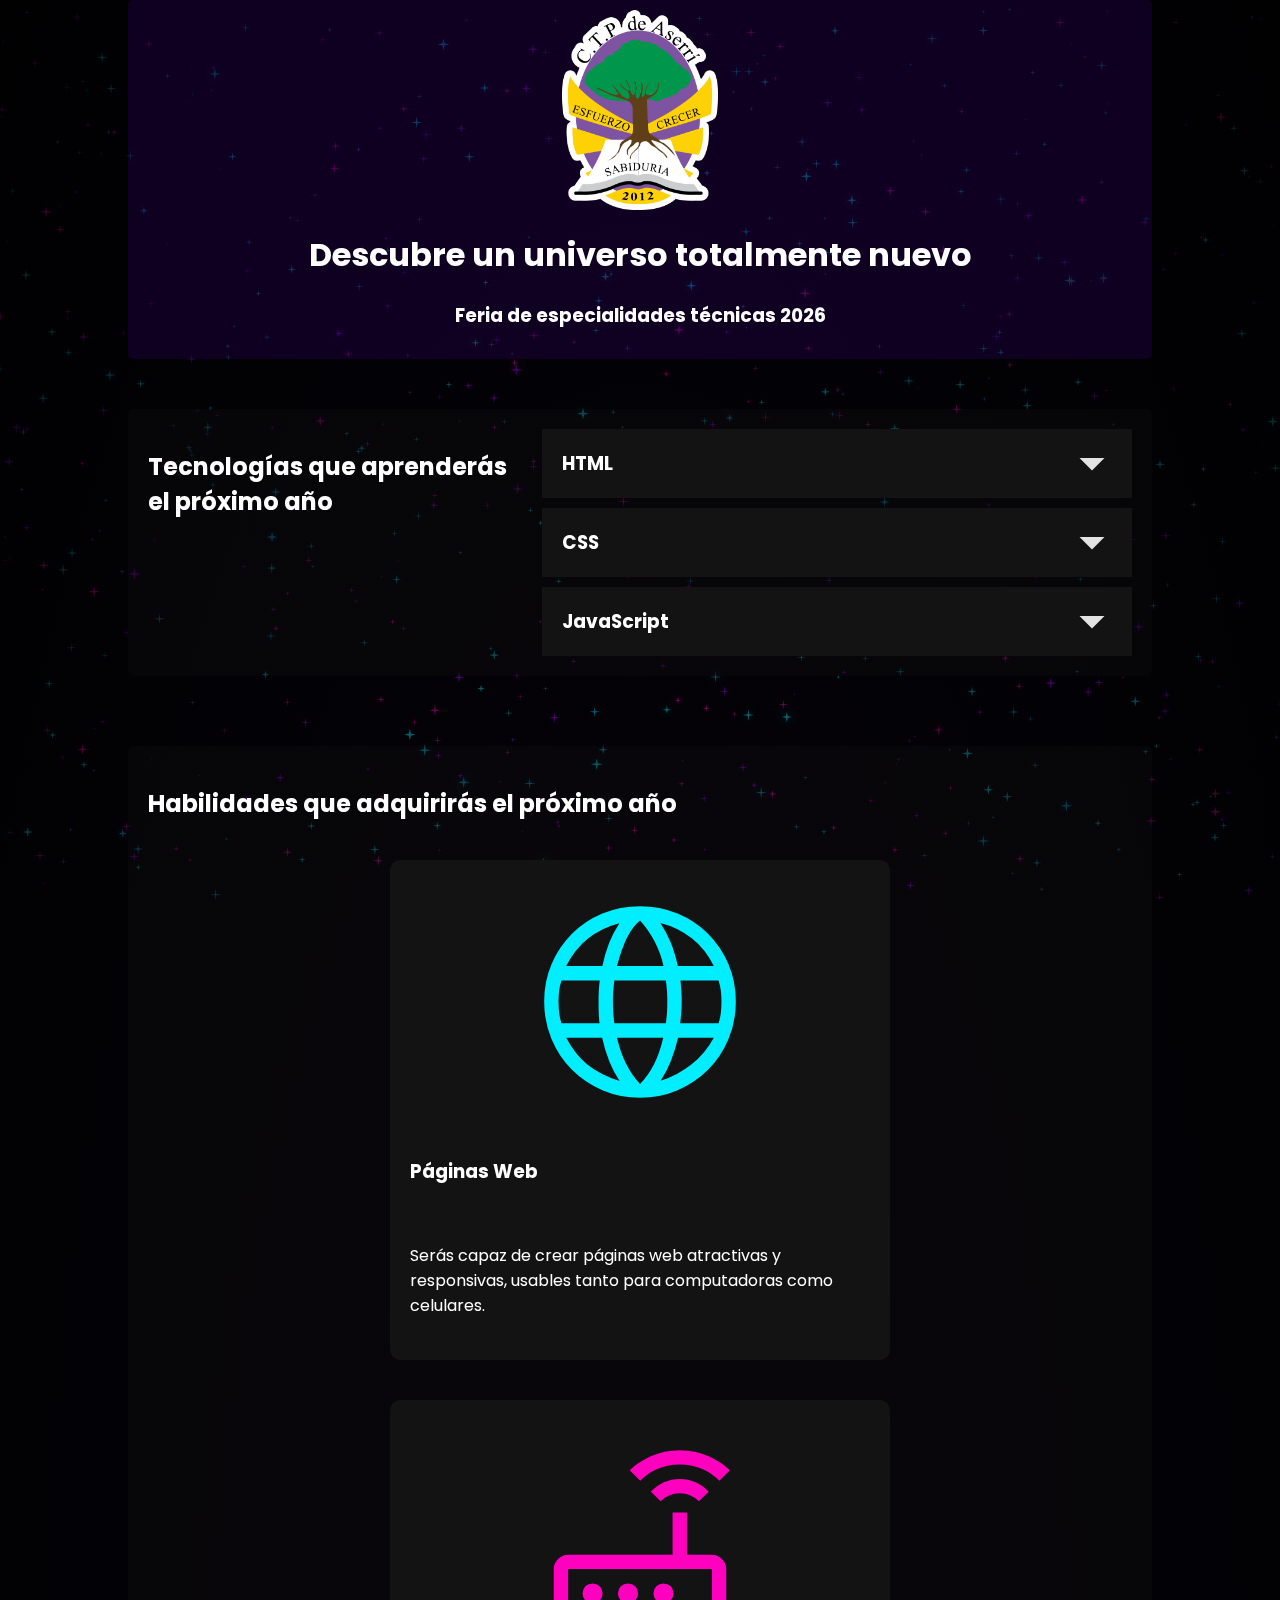
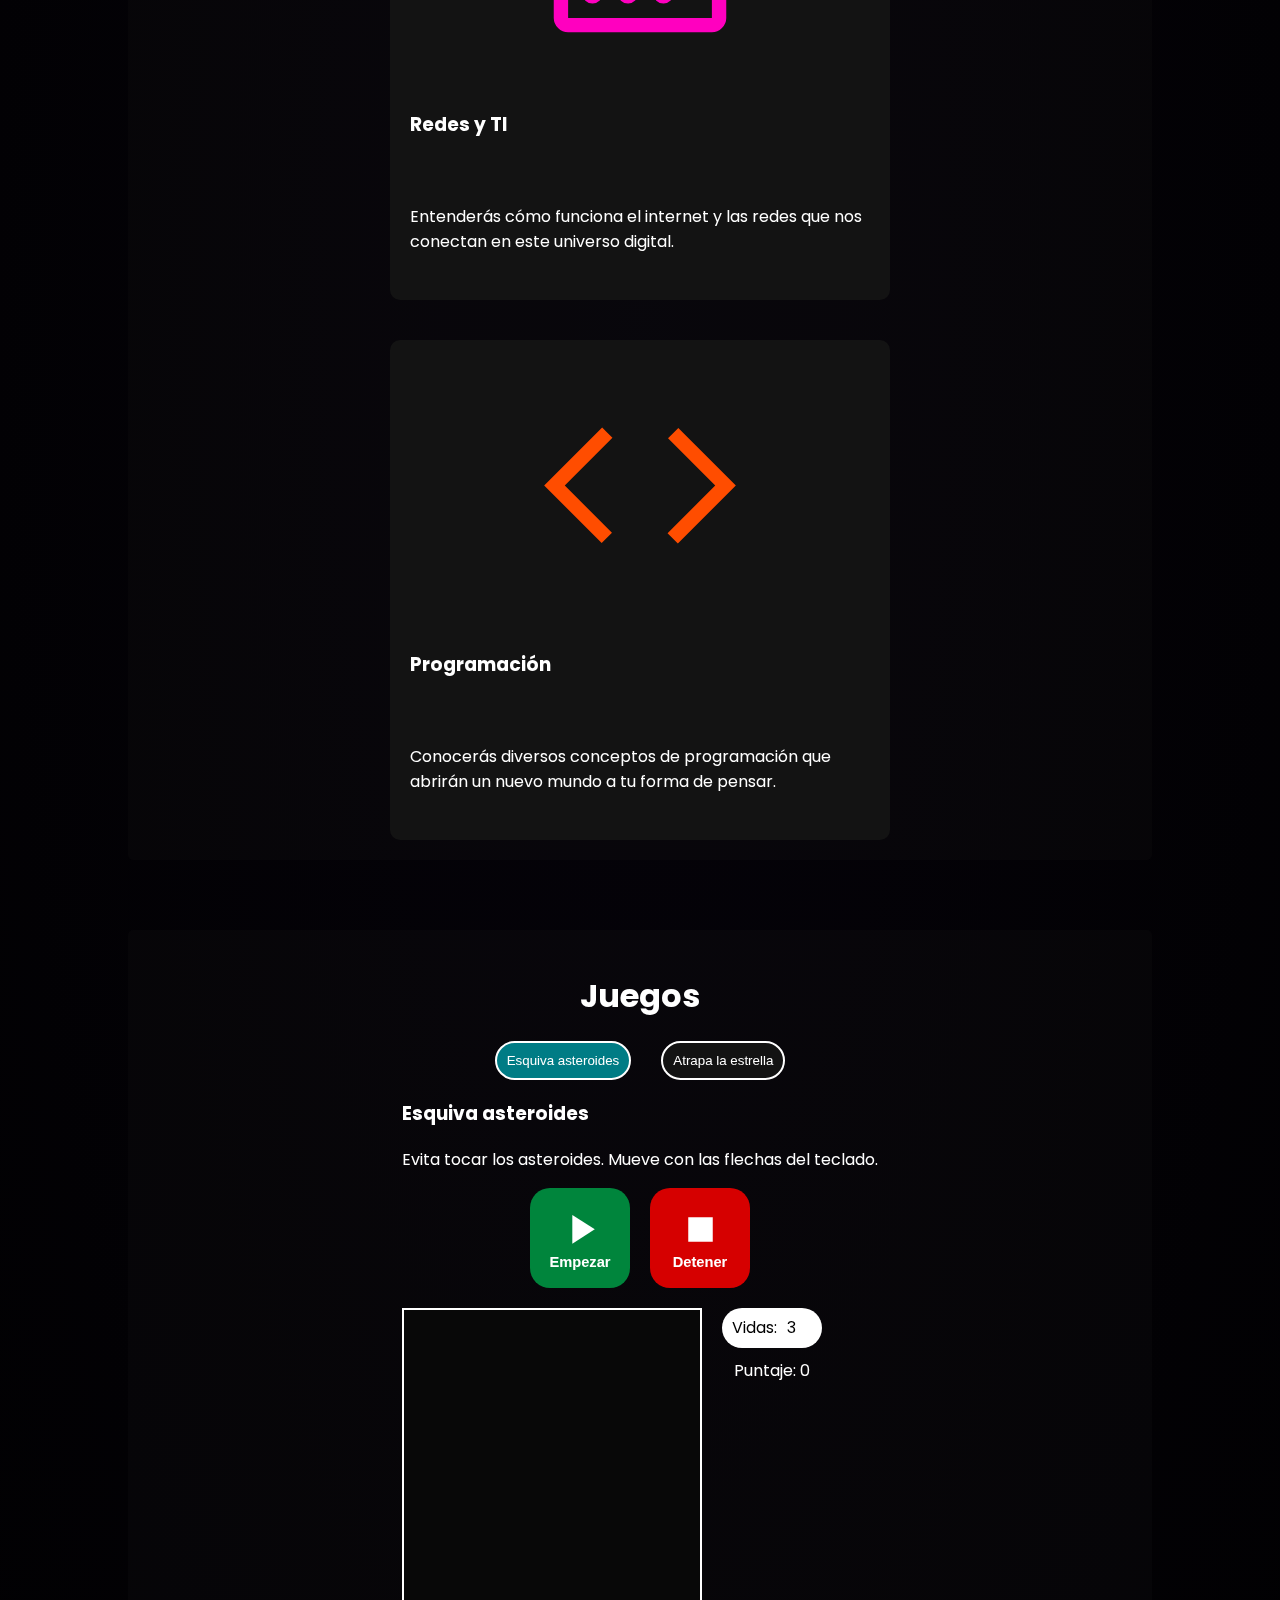
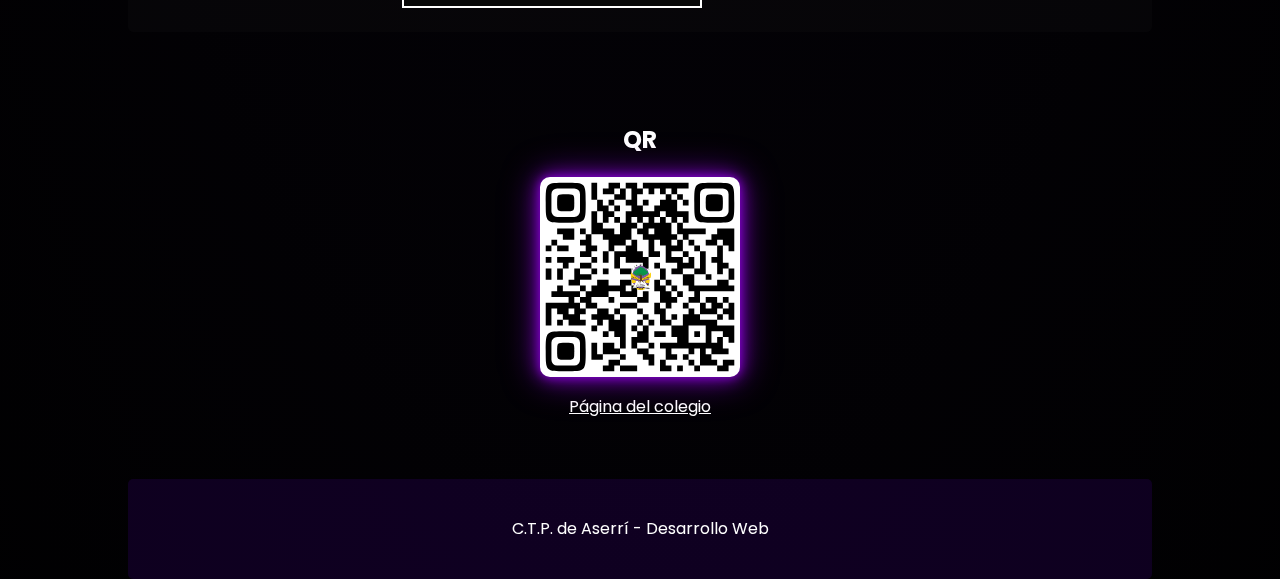
<file: index.html>
<!DOCTYPE html>
<html lang="en">

<head>
    <meta charset="UTF-8" />
    <meta name="viewport" content="width=device-width, initial-scale=1.0" />
    <title>Document</title>
    <link rel="stylesheet" href="styles.css" />
</head>

<body>
    <canvas id="stars-background"></canvas>
    <header>
        <div id="logo">
            <img src="img/logo.png" alt="logo" />
        </div>
        <div>
            <h1>Descubre un universo totalmente nuevo</h1>
            <h3>Feria de especialidades técnicas 2026</h3>
        </div>
    </header>
    <div id="technologies" class="section">
        <div class="left">
            <h2>Tecnologías que aprenderás el próximo año</h2>
        </div>
        <div class="right">
            <div class="dropdown">
                <div class="title">
                    <h3>HTML</h3>
                </div>
                <div class="desc">
                    <p>
                        HTML es el lenguaje usado para construir la estructura de los
                        sitios web. Si una página web fuera un cuerpo, podríamos
                        imaginarlo como el esqueleto
                    </p>
                </div>
            </div>
            <div class="dropdown">
                <div class="title">
                    <h3>CSS</h3>
                </div>
                <div class="desc">
                    <p>
                        CSS es el lenguaje usado para crear el diseño y disposición de la
                        página web. Si una página web fuera un cuerpo, podríamos
                        imaginarlo como la apariencia física
                    </p>
                </div>
            </div>
            <div class="dropdown">
                <div class="title">
                    <h3>JavaScript</h3>
                </div>
                <div class="desc">
                    <p>
                        JavaScript a diferencia de los anteriores, es un lenguaje de
                        programación como tal, con el que podemos agregarle todo tipo de
                        funciones a la página. Si una página web fuera un cuerpo,
                        podríamos imaginarlo como el cerebro.
                    </p>
                </div>
            </div>
        </div>
    </div>
    <div id="skills" class="section">
        <div class="top">
            <h2>Habilidades que adquirirás el próximo año</h2>
        </div>
        <div class="bottom">
            <div class="card">
                <img src="img/globe.svg" alt="internet">
                <h3>Páginas Web</h3>
                <p>Serás capaz de crear páginas web atractivas y responsivas, usables tanto para computadoras como
                    celulares.</p>
            </div>
            <div class="card">
                <img src="img/router.svg" alt="redes">
                <h3>Redes y TI</h3>
                <p>Entenderás cómo funciona el internet y las redes que nos conectan en este universo digital.</p>
            </div>
            <div class="card">
                <img src="img/code.svg" alt="código de programación">
                <h3>Programación</h3>
                <p>Conocerás diversos conceptos de programación que abrirán un nuevo mundo a tu forma de pensar.</p>
            </div>
        </div>
    </div>
    <div id="games" class="section">
        <h1>Juegos</h1>
        <div id="game-select">
            <button class="select-btn selected">Esquiva asteroides</button>
            <button class="select-btn">Atrapa la estrella</button>
        </div>
        <div id="game-cont">
            <div id="asteroids" class="game">

                <h3>Esquiva asteroides</h3>
                <p>Evita tocar los asteroides. Mueve con las flechas del teclado.</p>
                <div class="control-buttons">
                    <button onclick="initAsteroids()" class="start">
                        <div class="icon"></div>
                        <span>Empezar</span>
                    </button>
                    <button onclick="stopAsteroids('Gracias por jugar.')" class="stop">
                        <div class="icon"></div>
                        <span>Detener</span>
                    </button>
                </div>
                <div class="game-place">
                    <canvas id="asteroids-canvas" width="300" height="300"></canvas>
                    <div class="side">
                        <div class="lives">Vidas: <span></span></div>
                        <div class="score">Puntaje: <span></span></div>
                        <div class="message"></div>
                    </div>
                </div>
            </div>
            <div id="catchstar" class="game">
                <h3>Atrapa la estrella</h3>
                <p>Toca la estrella antes de que esta se mueva. Si la estrella se mueve antes de que la toques, pierdes una vida.</p>
                <div class="control-buttons">
                    <button class="start" onclick="starInit()">
                        <div class="icon"></div>
                        <span>Empezar</span>
                    </button>
                    <button class="stop" onclick="starStop()">
                        <div class="icon"></div>
                        <span>Detener</span>
                    </button>
                </div>
                <div class="game-place">
                    <div id="star-box">
                    </div>
                    <div class="side">
                        <div class="diff-settings">
                        </div>
                        <div class="lives">Vidas: <span></span></div>
                    </div>
                </div>
            </div>
        </div>
    </div>
    <div id="contact">
        <h2>QR</h2>
        <div class="qr">
            <img src="img/qr.svg" alt="https://ctpdeaserridiurno.com/">
        </div>
        <a href="https://ctpdeaserridiurno.com/" target="_blank">Página del colegio</a>
    </div>
    <!-- <button id="technical-details">
        ¿Cómo fue creada esta página?
    </button> -->
    <footer>
        <span>C.T.P. de Aserrí - Desarrollo Web</span>
    </footer>
</body>

<!-- general functionality -->
<script src="scripts/main.js"></script>

<!-- background -->
<script src="scripts/starry-background.js"></script>

<!-- games -->
<script src="scripts/games.js"></script>

</html>
</file>
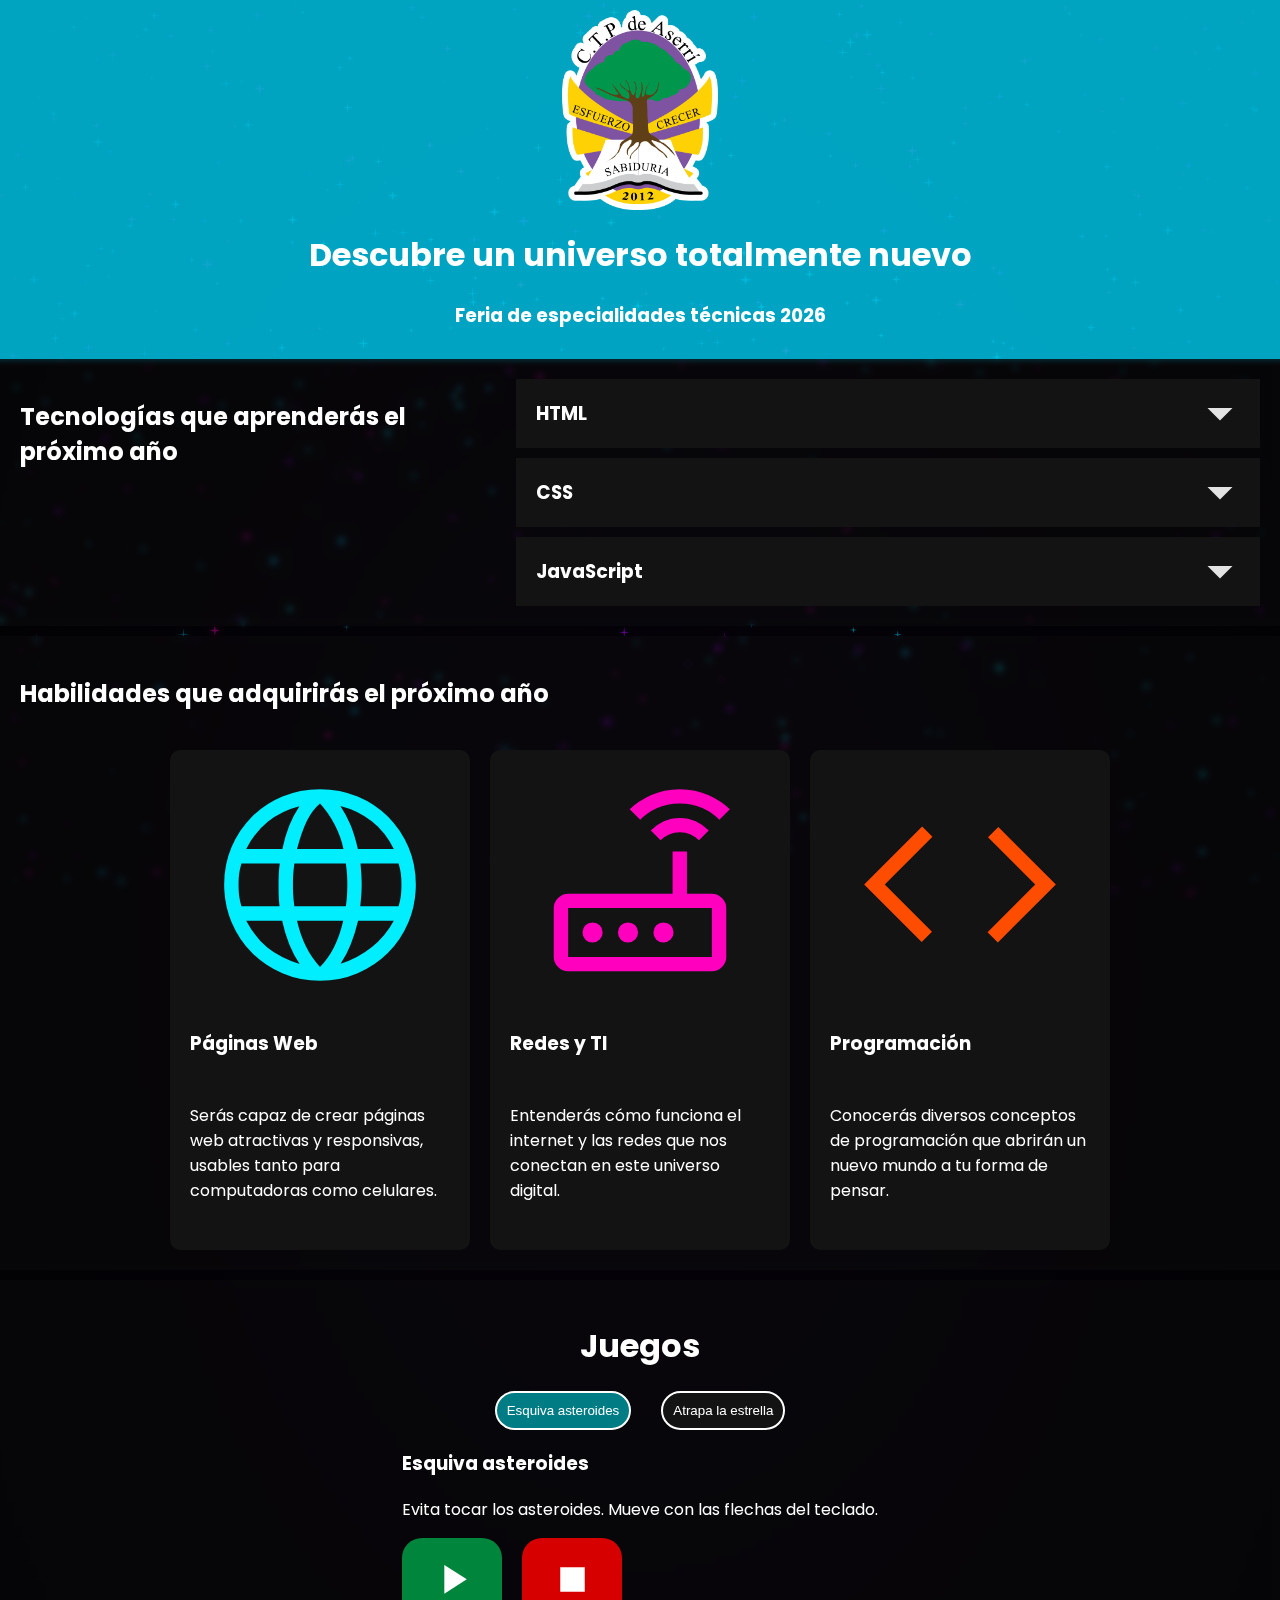
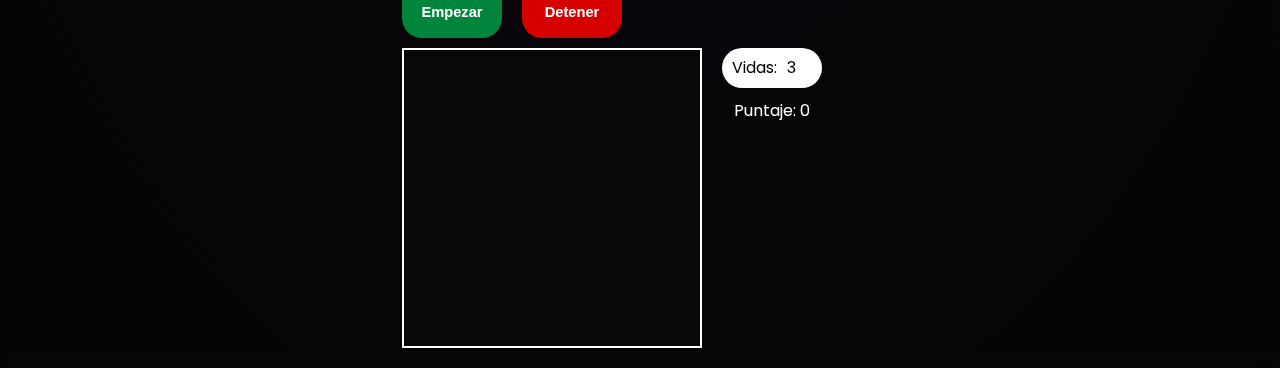
<file: lapagina/index.html>
<!DOCTYPE html>
<html lang="en">

<head>
    <meta charset="UTF-8" />
    <meta name="viewport" content="width=device-width, initial-scale=1.0" />
    <title>Document</title>
    <link rel="stylesheet" href="styles.css" />
</head>

<body>
    <canvas id="stars-background"></canvas>
    <header>
        <div id="logo">
            <img src="img/logo.png" alt="logo" />
        </div>
        <div>
            <h1>Descubre un universo totalmente nuevo</h1>
            <h3>Feria de especialidades técnicas 2026</h3>
        </div>
    </header>
    <div id="technologies" class="section">
        <div class="left">
            <h2>Tecnologías que aprenderás el próximo año</h2>
        </div>
        <div class="right">
            <div class="dropdown">
                <div class="title">
                    <h3>HTML</h3>
                </div>
                <div class="desc">
                    <p>
                        HTML es el lenguaje usado para construir la estructura de los
                        sitios web. Si una página web fuera un cuerpo, podríamos
                        imaginarlo como el esqueleto
                    </p>
                </div>
            </div>
            <div class="dropdown">
                <div class="title">
                    <h3>CSS</h3>
                </div>
                <div class="desc">
                    <p>
                        CSS es el lenguaje usado para crear el diseño y disposición de la
                        página web. Si una página web fuera un cuerpo, podríamos
                        imaginarlo como la apariencia física
                    </p>
                </div>
            </div>
            <div class="dropdown">
                <div class="title">
                    <h3>JavaScript</h3>
                </div>
                <div class="desc">
                    <p>
                        JavaScript a diferencia de los anteriores, es un lenguaje de
                        programación como tal, con el que podemos agregarle todo tipo de
                        funciones a la página. Si una página web fuera un cuerpo,
                        podríamos imaginarlo como el cerebro.
                    </p>
                </div>
            </div>
        </div>
    </div>
    <div id="skills" class="section">
        <div class="top">
            <h2>Habilidades que adquirirás el próximo año</h2>
        </div>
        <div class="bottom">
            <div class="card">
                <img src="img/globe.svg" alt="internet">
                <h3>Páginas Web</h3>
                <p>Serás capaz de crear páginas web atractivas y responsivas, usables tanto para computadoras como
                    celulares.</p>
            </div>
            <div class="card">
                <img src="img/router.svg" alt="redes">
                <h3>Redes y TI</h3>
                <p>Entenderás cómo funciona el internet y las redes que nos conectan en este universo digital.</p>
            </div>
            <div class="card">
                <img src="img/code.svg" alt="código de programación">
                <h3>Programación</h3>
                <p>Conocerás diversos conceptos de programación que abrirán un nuevo mundo a tu forma de pensar.</p>
            </div>
        </div>
    </div>
    <div id="games" class="section">
        <h1>Juegos</h1>
        <div id="game-select">
            <button class="select-btn selected">Esquiva asteroides</button>
            <button class="select-btn">Atrapa la estrella</button>
        </div>
        <div id="game-cont">
            <div id="asteroids" class="game">

                <h3>Esquiva asteroides</h3>
                <p>Evita tocar los asteroides. Mueve con las flechas del teclado.</p>
                <div class="control-buttons">
                    <button onclick="initAsteroids()" class="start">
                        <div class="icon"></div>
                        <span>Empezar</span>
                    </button>
                    <button onclick="stopAsteroids('Gracias por jugar.')" class="stop">
                        <div class="icon"></div>
                        <span>Detener</span>
                    </button>
                </div>
                <div class="game-place">
                    <canvas id="asteroids-canvas" width="300" height="300"></canvas>
                    <div class="side">
                        <div class="lives">Vidas: <span></span></div>
                        <div class="score">Puntaje: <span></span></div>
                        <div class="message"></div>
                    </div>
                </div>
            </div>
            <div id="catchstar" class="game">
                <div class="control-buttons">
                    <button class="start">
                        <div class="icon"></div>
                        <span>Empezar</span>
                    </button>
                    <button class="stop">
                        <div class="icon"></div>
                        <span>Detener</span>
                    </button>
                </div>
                <div id="star-box">
                    <div class="star"></div>
                </div>
            </div>
        </div>
    </div>
</body>

<!-- general functionality -->
<script src="scripts/main.js"></script>

<!-- background -->
<script src="scripts/starry-background.js"></script>

<!-- games -->
<script src="scripts/games.js"></script>

</html>
</file>
<file: styles.css>
@import url("https://fonts.googleapis.com/css2?family=Quicksand:wght@300..700&display=swap");
@import url("https://fonts.googleapis.com/css2?family=Poppins:ital,wght@0,100;0,200;0,300;0,400;0,500;0,600;0,700;0,800;0,900;1,100;1,200;1,300;1,400;1,500;1,600;1,700;1,800;1,900&display=swap");
* {
  box-sizing: border-box;
}

html {
  background-color: #000;
}

body {
  background: radial-gradient(ellipse at center, rgba(15, 8, 29, 0.337254902) 0%, #000 120%);
  min-height: 200vh;
  margin: 0;
  color: #fff;
  font-family: "Poppins";
  display: flex;
  flex-direction: column;
  align-items: center;
}

canvas#stars-background {
  position: fixed;
  z-index: -1;
}

header {
  background-color: rgba(119, 0, 255, 0.1176470588);
  display: flex;
  align-items: center;
  flex-direction: column;
  padding: 10px;
  text-align: center;
  border-radius: 5px;
  margin-bottom: 50px;
  width: 80%;
}

#logo {
  height: 200px;
}

#logo img {
  max-height: 100%;
}

.section {
  background-color: rgba(19, 19, 19, 0.2392156863);
  padding: 20px;
  width: 80%;
  border-radius: 5px;
}
.section:not(:last-of-type) {
  margin-bottom: 70px;
}

.dropdown {
  position: relative;
  background-color: #131313;
}
.dropdown h3,
.dropdown p {
  margin: 0;
  width: fit-content;
}
.dropdown .title,
.dropdown .desc {
  position: relative;
  padding: 20px;
}
.dropdown .desc {
  display: none;
}
.dropdown .title::after {
  content: "";
  position: absolute;
  height: clamp(60px, 80%, 80px);
  aspect-ratio: 1/1;
  background-image: url(img/arrow-dropdown.svg);
  background-repeat: no-repeat;
  background-size: contain;
  right: 10px;
  top: 50%;
  transform: translateY(-50%);
}
.dropdown.open > .title {
  border-bottom: #fff solid 2px;
}
.dropdown.open > .title::after {
  transform: translateY(-50%) rotate(180deg);
}
.dropdown.open > .desc {
  display: block;
}

#technologies {
  display: grid;
  grid-template-columns: 40% 60%;
}
#technologies .left {
  margin-right: 20px;
}
#technologies .right {
  display: flex;
  flex-direction: column;
  gap: 10px;
}
@media (max-width: 700px) {
  #technologies {
    grid-template-columns: auto;
    grid-template-rows: auto auto;
  }
}

#skills {
  display: flex;
  flex-direction: column;
  gap: 20px;
}
#skills .card {
  width: 300px;
  border-radius: 10px;
  background-color: #131313;
  padding: 20px;
  height: 500px;
  display: flex;
  flex-direction: column;
  gap: 10px;
}
#skills .card img {
  height: 50%;
}
@media (max-width: 1280px) {
  #skills .card {
    width: 500px;
    justify-content: space-around;
  }
}
@media (max-width: 700px) {
  #skills .card {
    width: 300px;
    justify-content: space-around;
  }
}
#skills .bottom {
  display: flex;
  justify-content: center;
  align-items: center;
  gap: 40px;
}
@media (max-width: 1280px) {
  #skills .bottom {
    flex-direction: column;
  }
}

#games {
  display: flex;
  flex-direction: column;
  align-items: center;
}
#games #game-select {
  display: flex;
  gap: 30px;
}
#games #game-select button {
  border-radius: 100px;
  background-color: #131313;
  border: #fff 2px solid;
  padding: 10px;
  color: #fff;
  cursor: pointer;
}
#games #game-select button:hover {
  filter: brightness(0.8);
}
#games #game-select button.selected {
  background-color: #007c85;
}
#games .control-buttons {
  justify-content: center;
  display: flex;
  gap: 20px;
  margin-bottom: 20px;
}
#games .control-buttons button {
  height: 100px;
  width: 100px;
  border-radius: 20px;
  border: none;
  color: #fff;
  font-size: 11pt;
  font-weight: bold;
  display: inline-flex;
  flex-direction: column;
  justify-content: center;
  align-items: center;
  cursor: pointer;
}
#games .control-buttons button span {
  height: fit-content;
  width: fit-content;
}
#games .control-buttons button:hover {
  filter: brightness(0.8);
}
#games .control-buttons .start {
  background-color: #00853c;
}
#games .control-buttons .start .icon {
  background: url(img/play.svg);
  height: 50%;
  aspect-ratio: 1/1;
  background-position: center;
  background-repeat: no-repeat;
  background-size: contain;
}
#games .control-buttons .stop {
  background-color: #d60000;
}
#games .control-buttons .stop .icon {
  background: url(img/stop.svg);
  height: 50%;
  aspect-ratio: 1/1;
  background-position: center;
  background-repeat: no-repeat;
  background-size: contain;
}
#games #asteroids,
#games #catchstar {
  display: none;
}
#games .game-place {
  height: 304px;
}
#games #asteroids canvas {
  width: 300px;
  height: 300px;
  border: #fff solid 2px;
  background-color: #080808;
}
#games #asteroids .game-place {
  display: flex;
  align-items: start;
  gap: 20px;
}
@media (max-width: 700px) {
  #games #asteroids .game-place {
    height: auto;
    flex-direction: column;
    align-items: center;
  }
}
#games #asteroids .game-place .side {
  flex-direction: column;
  align-items: center;
  display: flex;
  gap: 10px;
}
#games #asteroids .lives {
  display: flex;
  align-items: center;
  background-color: #fff;
  color: #000;
  width: 100px;
  height: 40px;
  border-radius: 30px;
  padding: 10px;
}
#games #asteroids .lives span {
  margin-left: 10px;
}
#games #catchstar #star-box {
  width: 300px;
  height: 300px;
  border: #fff solid 2px;
  background-color: #080808;
  position: relative;
  box-sizing: content-box;
}
#games #catchstar .star {
  border-radius: 100%;
  background-color: #ffc400;
  cursor: pointer;
  position: absolute;
  display: none;
}
#games #catchstar .game-place {
  display: flex;
  justify-content: center;
  gap: 20px;
}
@media (max-width: 700px) {
  #games #catchstar .game-place {
    height: auto;
    display: grid;
    grid-template-rows: auto auto;
    justify-items: center;
  }
}
#games #catchstar .game-place .diff-settings {
  width: 200px;
  max-height: 100%;
  overflow-y: auto;
}
@media (max-width: 700px) {
  #games #catchstar .game-place .diff-settings {
    max-height: 300px;
  }
}
#games #catchstar .game-place .diff-settings .diff {
  color: #000;
  display: flex;
  align-items: center;
  justify-content: space-between;
  background-color: #fff;
  width: 100%;
  height: 50px;
  padding: 0 20px;
  cursor: pointer;
}
#games #catchstar .game-place .diff-settings .diff:not(:last-of-type) {
  border-bottom: #000 2px solid;
}
#games #catchstar .game-place .diff-settings .diff:hover:not(.selected) {
  filter: brightness(0.8);
}
#games #catchstar .game-place .diff-settings .diff.selected {
  background-color: #007c85;
  color: #fff;
}
#games #catchstar .game-place .lives {
  display: none;
  align-items: center;
  background-color: #fff;
  color: #000;
  width: 100px;
  height: 40px;
  border-radius: 30px;
  padding: 10px;
}
#games #catchstar .game-place .lives span {
  margin-left: 10px;
}

#contact {
  display: flex;
  flex-direction: column;
  align-items: center;
  margin: 20px 0 50px 0;
}
#contact h2 {
  margin-top: 0;
}
#contact .qr img {
  max-height: 200px;
  border-radius: 10px;
  filter: drop-shadow(0 0 4px rgba(162, 0, 255, 0.5490196078)) drop-shadow(0 0 8px rgba(162, 0, 255, 0.548)) drop-shadow(0 0 16px rgba(162, 0, 255, 0.548));
}
#contact a {
  color: #fff;
  margin: 10px;
}
#contact a:hover {
  filter: brightness(0.7);
}

footer {
  height: 100px;
  display: flex;
  align-items: center;
  justify-content: center;
  background-color: rgba(119, 0, 255, 0.1176470588);
  width: 80%;
  border-radius: 5px;
}

/*# sourceMappingURL=styles.css.map */
</file>
<file: lapagina/styles.css>
@import url("https://fonts.googleapis.com/css2?family=Quicksand:wght@300..700&display=swap");
@import url("https://fonts.googleapis.com/css2?family=Poppins:ital,wght@0,100;0,200;0,300;0,400;0,500;0,600;0,700;0,800;0,900;1,100;1,200;1,300;1,400;1,500;1,600;1,700;1,800;1,900&display=swap");
* {
  box-sizing: border-box;
}

html {
  background-color: #000;
}

body {
  background: radial-gradient(ellipse at center, rgba(15, 8, 29, 0.337254902) 0%, #000 120%);
  min-height: 200vh;
  margin: 0;
  color: #fff;
  font-family: "Poppins";
}

canvas#stars-background {
  position: fixed;
  z-index: -1;
}

header {
  background-color: rgba(0, 217, 255, 0.7568627451);
  display: flex;
  align-items: center;
  flex-direction: column;
  padding: 10px;
  text-align: center;
}

#logo {
  height: 200px;
}

#logo img {
  max-height: 100%;
}

.section {
  background-color: rgba(19, 19, 19, 0.2392156863);
  backdrop-filter: blur(3px);
  padding: 20px;
}
.section:not(:last-of-type) {
  margin-bottom: 10px;
}

.dropdown {
  position: relative;
  background-color: #131313;
}
.dropdown h3,
.dropdown p {
  margin: 0;
  width: fit-content;
}
.dropdown .title,
.dropdown .desc {
  position: relative;
  padding: 20px;
}
.dropdown .desc {
  display: none;
}
.dropdown .title::after {
  content: "";
  position: absolute;
  height: clamp(60px, 80%, 80px);
  aspect-ratio: 1/1;
  background-image: url(img/arrow-dropdown.svg);
  background-repeat: no-repeat;
  background-size: contain;
  right: 10px;
  top: 50%;
  transform: translateY(-50%);
}
.dropdown.open > .title {
  border-bottom: #fff solid 2px;
}
.dropdown.open > .title::after {
  transform: translateY(-50%) rotate(180deg);
}
.dropdown.open > .desc {
  display: block;
}

#technologies {
  display: grid;
  grid-template-columns: 40% 60%;
  margin-bottom: 10px;
}
#technologies .left {
  margin-right: 20px;
}
#technologies .right {
  display: flex;
  flex-direction: column;
  gap: 10px;
}
@media (max-width: 700px) {
  #technologies {
    grid-template-columns: auto;
    grid-template-rows: auto auto;
  }
}

#skills {
  display: flex;
  flex-direction: column;
  gap: 20px;
}
#skills .card {
  width: 300px;
  border-radius: 10px;
  background-color: #131313;
  padding: 20px;
  height: 500px;
  display: flex;
  flex-direction: column;
  gap: 10px;
}
#skills .card img {
  height: 50%;
}
#skills .bottom {
  display: flex;
  justify-content: center;
  align-items: center;
  gap: 20px;
}
@media (max-width: 1000px) {
  #skills .bottom {
    flex-direction: column;
  }
}

#games {
  display: flex;
  flex-direction: column;
  align-items: center;
}
#games #game-select {
  display: flex;
  gap: 30px;
}
#games #game-select button {
  border-radius: 100px;
  background-color: #131313;
  border: #fff 2px solid;
  padding: 10px;
  color: #fff;
  cursor: pointer;
}
#games #game-select button:hover {
  filter: brightness(0.8);
}
#games #game-select button.selected {
  background-color: #007c85;
}
#games .control-buttons {
  margin: 10px;
  margin-left: 0;
  display: flex;
  gap: 20px;
}
#games .control-buttons button {
  height: 100px;
  width: 100px;
  border-radius: 20px;
  border: none;
  color: #fff;
  font-size: 11pt;
  font-weight: bold;
  display: inline-flex;
  flex-direction: column;
  justify-content: center;
  align-items: center;
  cursor: pointer;
}
#games .control-buttons button span {
  height: fit-content;
  width: fit-content;
}
#games .control-buttons button:hover {
  filter: brightness(0.8);
}
#games .control-buttons .start {
  background-color: #00853c;
}
#games .control-buttons .start .icon {
  background: url(img/play.svg);
  height: 50%;
  aspect-ratio: 1/1;
  background-position: center;
  background-repeat: no-repeat;
  background-size: contain;
}
#games .control-buttons .stop {
  background-color: #d60000;
}
#games .control-buttons .stop .icon {
  background: url(img/stop.svg);
  height: 50%;
  aspect-ratio: 1/1;
  background-position: center;
  background-repeat: no-repeat;
  background-size: contain;
}
#games #asteroids,
#games #catchstar {
  display: none;
}
#games #asteroids canvas {
  width: 300px;
  height: 300px;
  border: #fff solid 2px;
  background-color: #080808;
}
#games #asteroids .game-place {
  display: flex;
  align-items: start;
  gap: 20px;
}
@media (max-width: 500px) {
  #games #asteroids .game-place {
    flex-direction: column;
    align-items: center;
  }
}
#games #asteroids .game-place .side {
  flex-direction: column;
  align-items: center;
  display: flex;
  gap: 10px;
}
#games #asteroids .lives {
  display: flex;
  align-items: center;
  background-color: #fff;
  color: #000;
  width: 100px;
  height: 40px;
  border-radius: 30px;
  padding: 10px;
}
#games #asteroids .lives span {
  margin-left: 10px;
}
#games #catchstar #star-box {
  width: 300px;
  height: 300px;
  border: #fff solid 2px;
  background-color: #080808;
}

/*# sourceMappingURL=styles.css.map */
</file>
